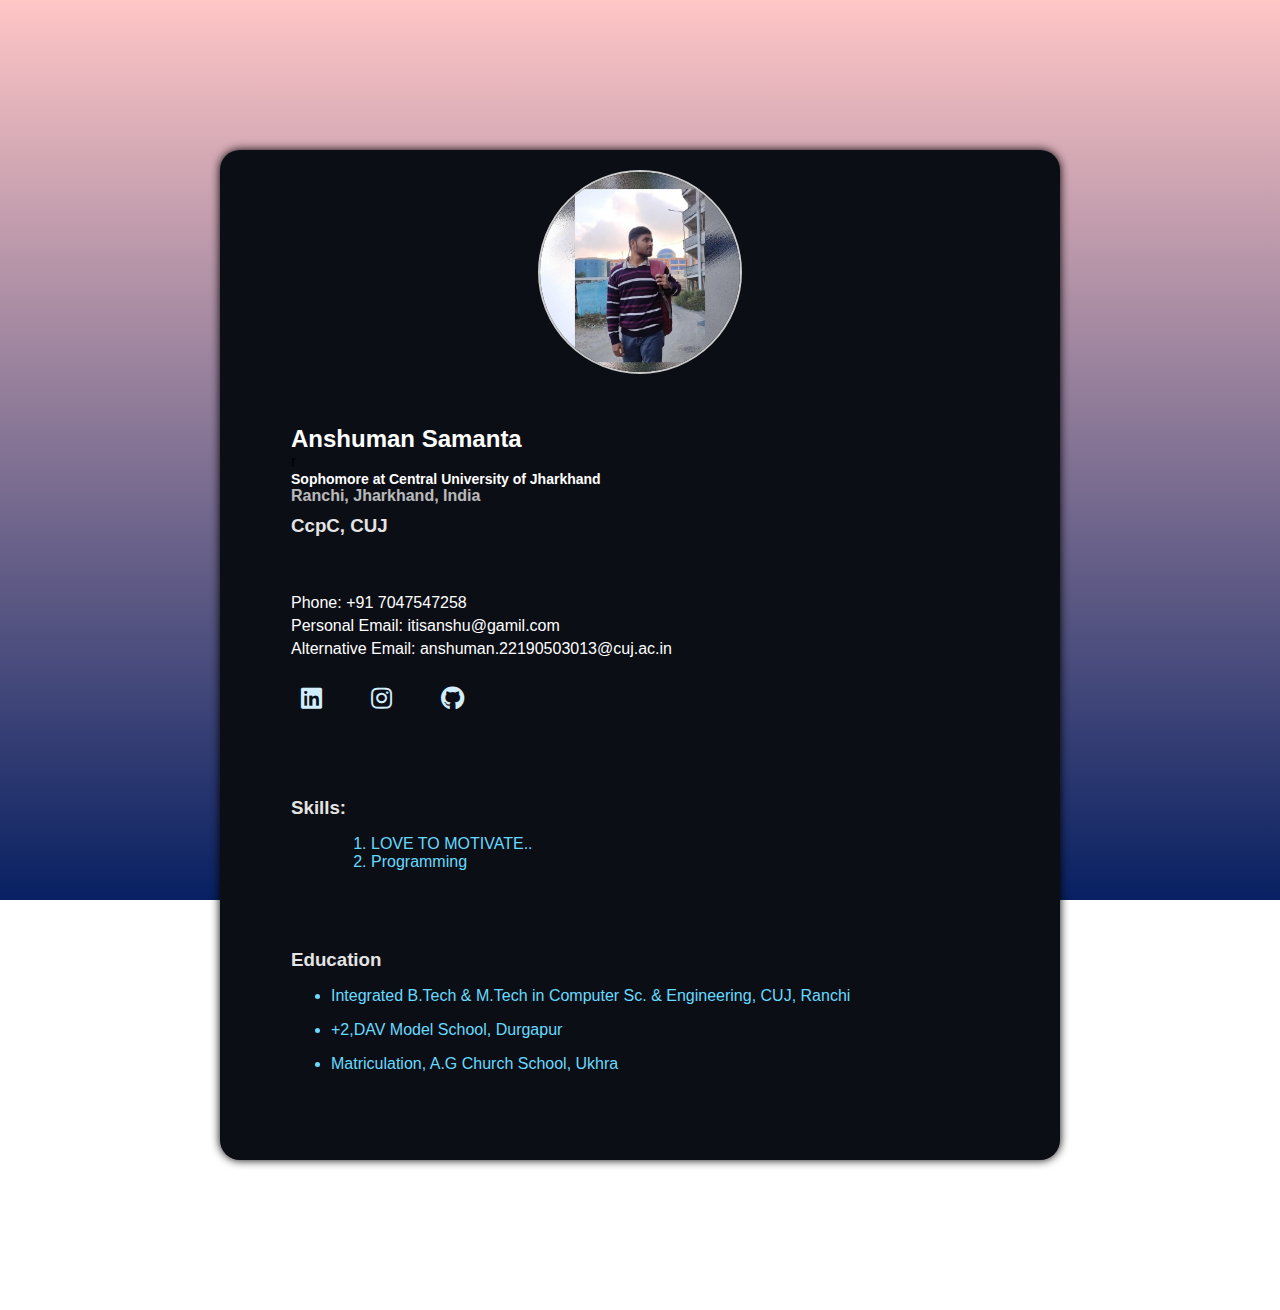
<file: index.html>
<!DOCTYPE html>
<html lang="en">
<head>
    <meta charset="UTF-8">
    <meta name="viewport" content="width=device-width, initial-scale=1.0">
    <title>Contact Card</title>
    <link rel="stylesheet" href="https://cdnjs.cloudflare.com/ajax/libs/font-awesome/5.15.4/css/all.min.css">
    <link rel="icon" type="image/x-icon" href="favicon.png">
    <link rel="stylesheet" href="styles.css">
</head>
<body>
    <div class="contact-card">
        <div class="left-column">
            <div class="profile">
                <img src="WhatsApp Image 2024-01-04 at 14.44.28_66b0b996.jpg" alt="Profile Picture" class="profile-img">
                <div class="profile-overlay">
                    <p class="name">Anshuman Samanta</p>
                    <p class="tagline">CcpC</p>
                </div>
            </div>
        </div>
        <div class="right-column">
            <div class="box">
                <h1>Anshuman Samanta</h1>r</h1>
                <h5>Sophomore at Central University of Jharkhand </h5>
                <h4>Ranchi, Jharkhand, India</h4>
                <h3>CcpC, CUJ</h3>
            </div>
            <div class="box">
                <p class="contact">Phone: <span class="formate" id="phone">+91 7047547258</span></p>
                <p class="contact">Personal Email: <span class="formate" id="personal-email">itisanshu@gamil.com</span></p>
                <p class="contact">Alternative Email: <span class="formate" id="college-email">anshuman.22190503013@cuj.ac.in</span></p>
                <div class="social-connection"><!--Section for social media connect as column grid-->
                    <a href="https://www.linkedin.com/in/anshuman-samanta-4199361aa?utm_source=share&utm_campaign=share_via&utm_content=profile&utm_medium=android_app" target="_blank" class="social-link linkedin">
                        <i class="fab fa-linkedin"></i>
                    </a>
                    <a href="https://instagram.com/anshumansamanta22" target="_blank" class="social-link instagram">
                        <i class="fab fa-instagram"></i>
                    </a>
                    <a href="https://github.com/Anshuman22coder/new_new_new" target="_blank" class="social-link github">
                        <i class="fab fa-github"></i>
                    </a>
                </div>
            </div>
            <div class="box">
                <h3>Skills:</h3>
                <ul>
                    <p>
                        <span id="exp">
                            <ol>
                                <li>LOVE TO MOTIVATE..</li>
                                <li>Programming</li>
                            </ol>
                        </span>
                    </p>
                </ul>
            </div>
            <div class="box">
                <h3>Education</h3>
                <ul>
                    <li><p><span id="edu">Integrated B.Tech & M.Tech in Computer Sc. & Engineering, CUJ, Ranchi</span></p></li>
                    <li><p><span id="edu">+2,DAV Model School, Durgapur</span></p></li>
                    <li><p><span id="edu">Matriculation, A.G Church School, Ukhra</span></p></li>
                </ul>
            </div>
        </div>
    </div>
    <script src="script.js"></script>
   </body>
</html>
</file>
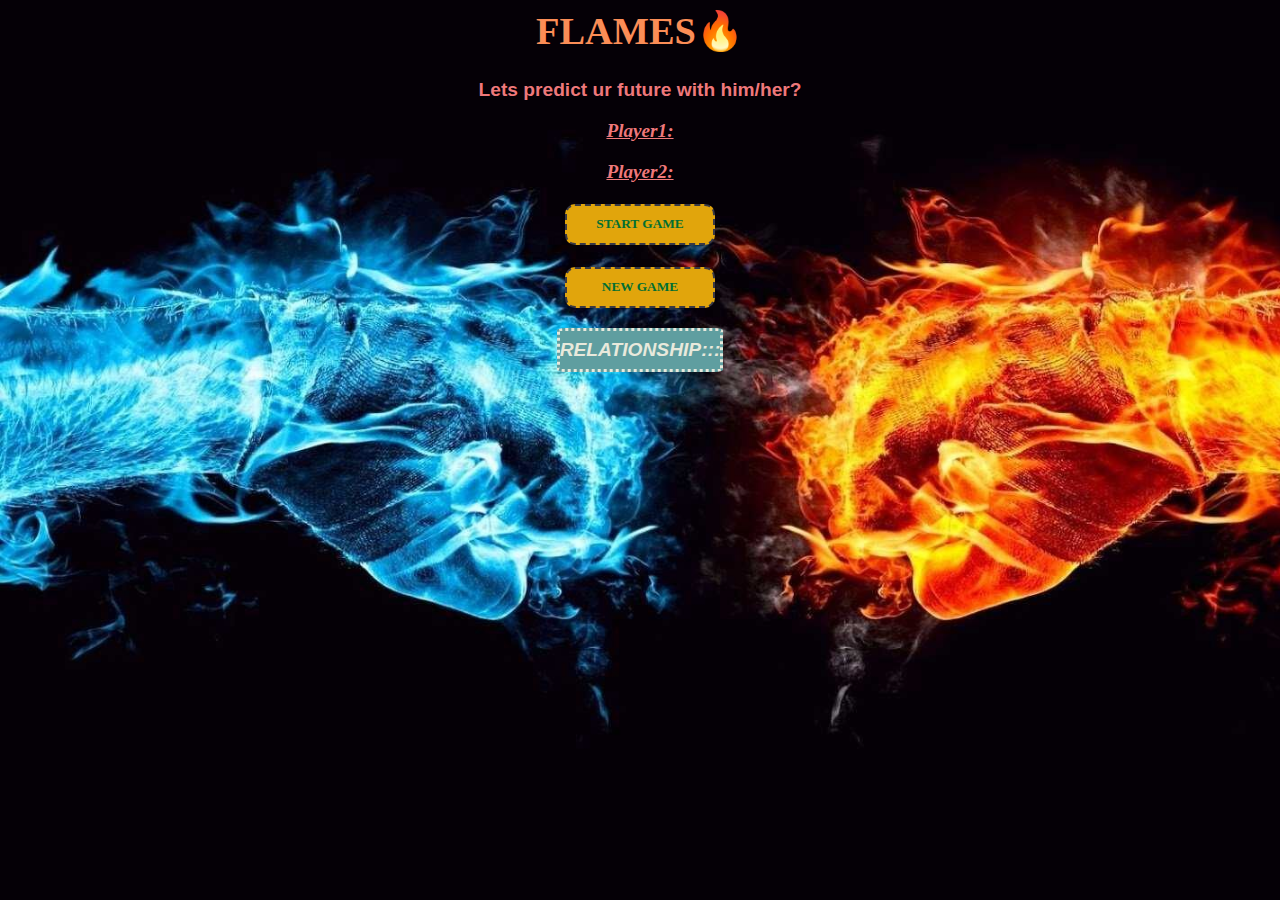
<file: flames_game/index.html>
<html>
    <head>
        <link rel="stylesheet" href="index.css">
        <link rel="icon" type="image/x-icon" href="1000_F_553339885_XcDvbeljuDdhjNHvHdK7dMH65GeCvcCO.jpg">
    </head>
    <body>
        <h1>FLAMES🔥</h1>
        <p id="message-el">Lets predict ur future with him/her?</p>
        <p id="player1-el">Player1:</p>
        <p id="player2-el">Player2:</p>
        <button onclick="startGame()">START GAME</button>
        <p></p>
        <button onclick="newGame()">NEW GAME</button>
        <div id="div-el"><p id="player-el">Relationship:::</p></div>
        
        <script src="index.js"></script>
    </body>
</html>
</file>
<file: styles.css>
body {
  font-family: Arial, sans-serif;
  margin: 0;
  padding: 0;
  background: linear-gradient(to bottom, #ffc6c6, #082062);
  height: 100%;
  margin: 0;
  background-repeat: no-repeat;
  background-attachment: fixed;
}

.contact-card {
  display: flex;
  flex-direction: column;
  max-width: 800px;
  margin: 150px auto;
  background-color: #0c0e15;
  border-radius: 20px;
  box-shadow: 0 0 10px rgb(0, 0, 0);
  padding: 20px;
}

.left-column {
  display: flex;
  justify-content: center;
  align-items: center;
  position: relative;
}

.right-column {
  padding: 20px;
}
.box {
  width: auto;
  padding: 20px; /* Adjust padding as needed */
  margin: 10px; /* Adjust margin as needed */
  background-color: #0c0e15;
  border: 1px solid #0c0e15;
  border-radius: 5px;
 
}

.profile {
  width: 200px; /* Adjust width as needed */
  height: 200px; /* Adjust height as needed */
  background-color: white;
  border-radius: 50%;
  overflow: hidden;
  display: flex;
  justify-content: center;
  align-items: center;
  border: 2px solid #ccc; /* Optional: Add border for styling */
  position: relative;
  transition: transform 0.3s;
}

.profile-img {
  max-width: 100%;
  max-height: 100%;
}

.profile:hover .profile-img {
  transform: scale(1.1);
}

.profile-overlay {
  position: absolute;
  bottom: 0;
  left: 0;
  width: 100%;
  background-color: rgba(0, 0, 0, 0.5);
  padding: 5px;
  text-align: center;
  color: #fff;
  opacity: 0;
  transition: opacity 0.3s;
  pointer-events: none; /* Allow hover on the image */
}

.profile:hover .profile-overlay {
  opacity: 1;
}

.profile-overlay p {
  margin: 0;
  font-size: 18px;
}

h1, h2, h3, h4, h5 {
  margin: 0;
  color: #e4e4e4;
}

h1 {
  font-size: 24px;
  color: #ffffff;
}

h2 {
  font-size: 20px;
}

h3 {
  margin-top: 10px;
}

h4 {
  font-size: 16px;
  opacity: 0.8;
}

h5 {
  font-size: 14px;
  color: #ffffff;
}

.contact {
  margin: 5px 0;
  font-size: 16px;
  color: #ffffff;
}

ul,
ol {
  color: rgb(103, 219, 255);
}

#formate {
  color: rgb(59, 97, 211);
}

#exp {
  color: #8994b1;
}

#edu {
  color: rgb(103, 219, 255);
}
.title{
  color: rgb(103, 219, 255);
  display:flex;
  justify-content: left;
  
}
.social-connection {
  margin-top: 3vh;
  display: flex;
  justify-content: left;
}

.social-link {
  display: inline-block;
  width: 50px;
  height: 50px;
  margin: 0 10px;
  color: #d2edfc; /* You can style the color of the icons here */
  font-size: 24px; /* Adjust the size of the icons as needed */
  transition: transform 0.3s ease;
}

.social-link:hover {
  transform: scale(1.5);
}

/* Style for LinkedIn icon */
.linkedin:hover {
  color: #0077b5; /* Change to LinkedIn color on hover */
}

/* Style for Instagram icon */
.instagram:hover {
  color: #bc2a8d; /* Change to Instagram color on hover */
}

/* Style for GitHub icon */
.github:hover {
  color: #ffffff; /* Change to GitHub color on hover */
}

.social-connection img {
  width: 10px;
  height: 10px;
  margin: 10px;
}

/* Media Queries */
@media only screen and (max-width: 600px) {
  .contact-card {
      margin: 50px auto;
  }
}
</file>
<file: flames_game/index.css>
body {
  font-family:'Segoe UI', Tahoma, Geneva, Verdana, sans-serif;
  background-image: url("464f131c1ad903a77502d6aa83506b68.jpg");
  background-size: cover;
  font-weight: bold;
  color: rgba(246, 124, 126, 0.986);
  text-align: center;
  font-size: larger;
  
}
#player1-el,#player2-el{
  font-family: cursive;
  font-style: italic;
  text-decoration: underline;
  text-transform: capitalize;
}

h1 {
  color: rgb(251, 141, 86);
  text-transform:uppercase;
  font-family: cursive;

}

#player-el {
  font-style: italic;
  color: rgb(232, 233, 220);
  background-color: cadetblue;
  border-radius: 5%;
  height: auto;
  width: fit-content;
  text-transform: uppercase;
  border-style: dotted;
}
#div-el{
  display: flex;
  flex-wrap: wrap;
  line-height: 2;
  justify-content: center;
  
  text-align: center;

}


/* 3. Make sure that the two buttons have some space between
each other when they are rendered out vertically */
button {
  color: #016f32;
  width: 150px;
  line-height: 2;
  background: rgb(225, 165, 12);
  padding-top: 5px;
  padding-bottom: 5px;
  font-weight: bold;
  border-radius: 20%;
  border-color: rgb(57, 57, 69);
  border-style:dashed;
  font-family:cursive;
  border-radius: 10px;
  margin-bottom: 1px;
  margin-top: 2px;
  text-transform: capitalize;
}
</file>
